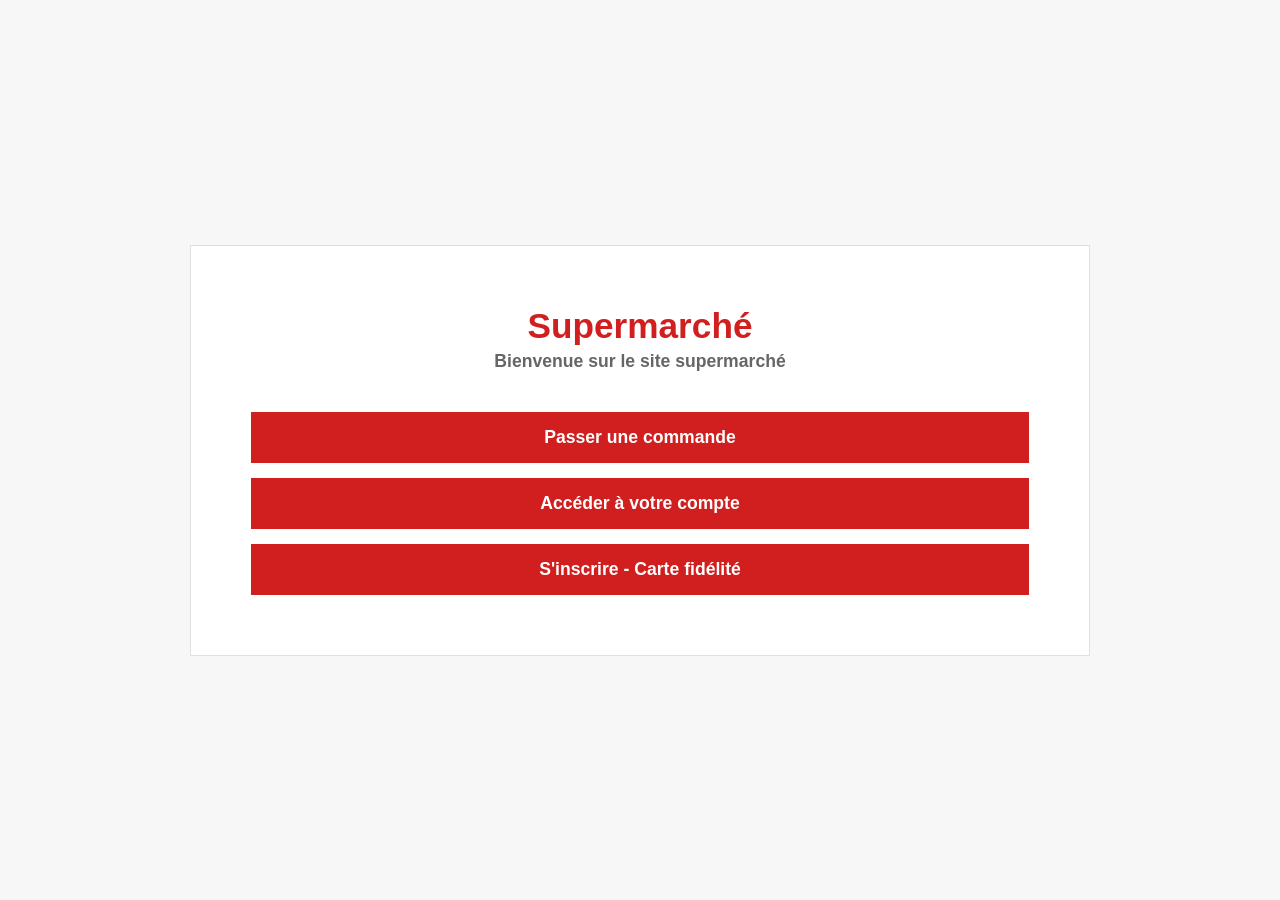
<file: index.html>
<!DOCTYPE html>
<html lang="fr">
<head>
    <meta charset="UTF-8">
    <title>Accueil Supermarché</title>
    <link rel="stylesheet" href="style.css"> 
</head>
<body>

    <div class="main-page"> 
        <div class="content-box">

            <h1>Supermarché</h1>
            <h2>Bienvenue sur le site supermarché</h2>
            
            <div class="menu-boutons">
                <a href="passer_commande.html" class="btn">Passer une commande</a>
                <a href="#" class="btn btn-secondary">Accéder à votre compte</a>
                <a href="#" class="btn btn-secondary">S'inscrire - Carte fidélité</a>
            </div>

        </div>
    </div>
    
</body>

</html>
</file>
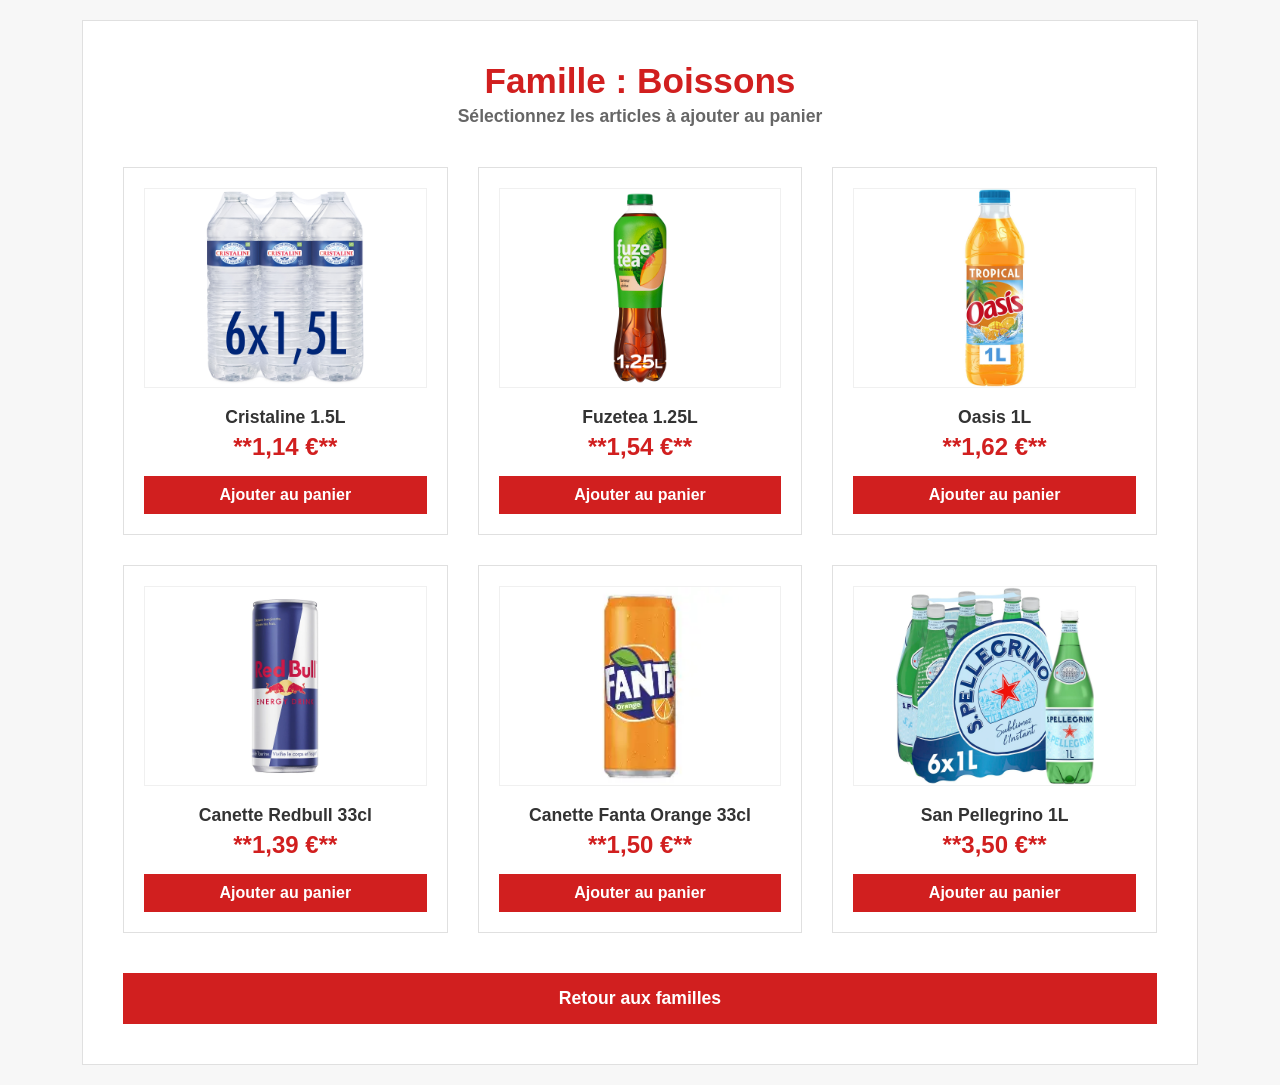
<file: produit_boisson.html>
<!DOCTYPE html>
<html lang="fr">
<head>
    <meta charset="UTF-8">
    <title>Produits : Boissons</title>
    <link rel="stylesheet" href="style.css"> </head>
<body>

    <div class="main-page">
        <div class="content-box-produits">
            
            <h1 class="titre-produits">Famille : Boissons</h1>
            <h2 class="sous-titre-produits">Sélectionnez les articles à ajouter au panier</h2>

            <div class="produits-list">
    <div class="produit-card">
        <img src="image/cristalline.webp" alt="Cristaline 1.5L" class="produit-image">
        <div class="produit-details">
            <h3 class="produit-name">Cristaline 1.5L</h3>
            <div class="produit-prix">**1,14 €**</div>
                <form method="POST" action="panier.html">
                    <input type="hidden" name="id_produit" value="4001">
                    <button type="submit" name="add_to_cart" class="btn btn-add-to-cart">Ajouter au panier</button>
                </form>
            </div>
        </div>

    <div class="produit-card">
        <img src="image/fuzetea.png" alt="Fuzetea 1.25L" class="produit-image">
        <div class="produit-details">
            <h3 class="produit-name">Fuzetea 1.25L</h3>
            <div class="produit-prix">**1,54 €**</div>
                <form method="POST" action="panier.html">
                    <input type="hidden" name="id_produit" value="4002">
                    <button type="submit" name="add_to_cart" class="btn btn-add-to-cart">Ajouter au panier</button>
                </form>
            </div>
        </div>

    <div class="produit-card">
        <img src="image/oasis.webp" alt="Oasis 1L" class="produit-image">
        <div class="produit-details">
            <h3 class="produit-name">Oasis 1L</h3>
            <div class="produit-prix">**1,62 €**</div>
                <form method="POST" action="panier.html">
                    <input type="hidden" name="id_produit" value="4003">
                    <button type="submit" name="add_to_cart" class="btn btn-add-to-cart">Ajouter au panier</button>
                </form>
            </div>
        </div>

    <div class="produit-card">
        <img src="image/redbull.webp" alt="Canette Redbull 33cl" class="produit-image">
        <div class="produit-details">
            <h3 class="produit-name">Canette Redbull 33cl</h3>
            <div class="produit-prix">**1,39 €**</div>
                <form method="POST" action="panier.html">
                    <input type="hidden" name="id_produit" value="4004">
                    <button type="submit" name="add_to_cart" class="btn btn-add-to-cart">Ajouter au panier</button>
                </form>
            </div>
        </div>

    <div class="produit-card">
        <img src="image/fanta.webp" alt="Canette Fanta Orange 33cl" class="produit-image">
        <div class="produit-details">
            <h3 class="produit-name">Canette Fanta Orange 33cl</h3>
            <div class="produit-prix">**1,50 €**</div>
                <form method="POST" action="panier.html">
                    <input type="hidden" name="id_produit" value="4005">
                    <button type="submit" name="add_to_cart" class="btn btn-add-to-cart">Ajouter au panier</button>
                </form>
            </div>
        </div>

    <div class="produit-card">
        <img src="image/pellegrino.webp" alt="San Pellegrino" class="produit-image">
        <div class="produit-details">
            <h3 class="produit-name">San Pellegrino 1L</h3>
            <div class="produit-prix">**3,50 €**</div>
                <form method="POST" action="panier.html">
                    <input type="hidden" name="id_produit" value="4006">
                    <button type="submit" name="add_to_cart" class="btn btn-add-to-cart">Ajouter au panier</button>
                </form>
            </div>
        </div>
    </div>
            <div class="zone-boutons-retour">
                <a href="passer_commande.html" class="btn btn-secondary">Retour aux familles</a>
            </div>

        </div>
    </div>
</body>

</html>
</file>
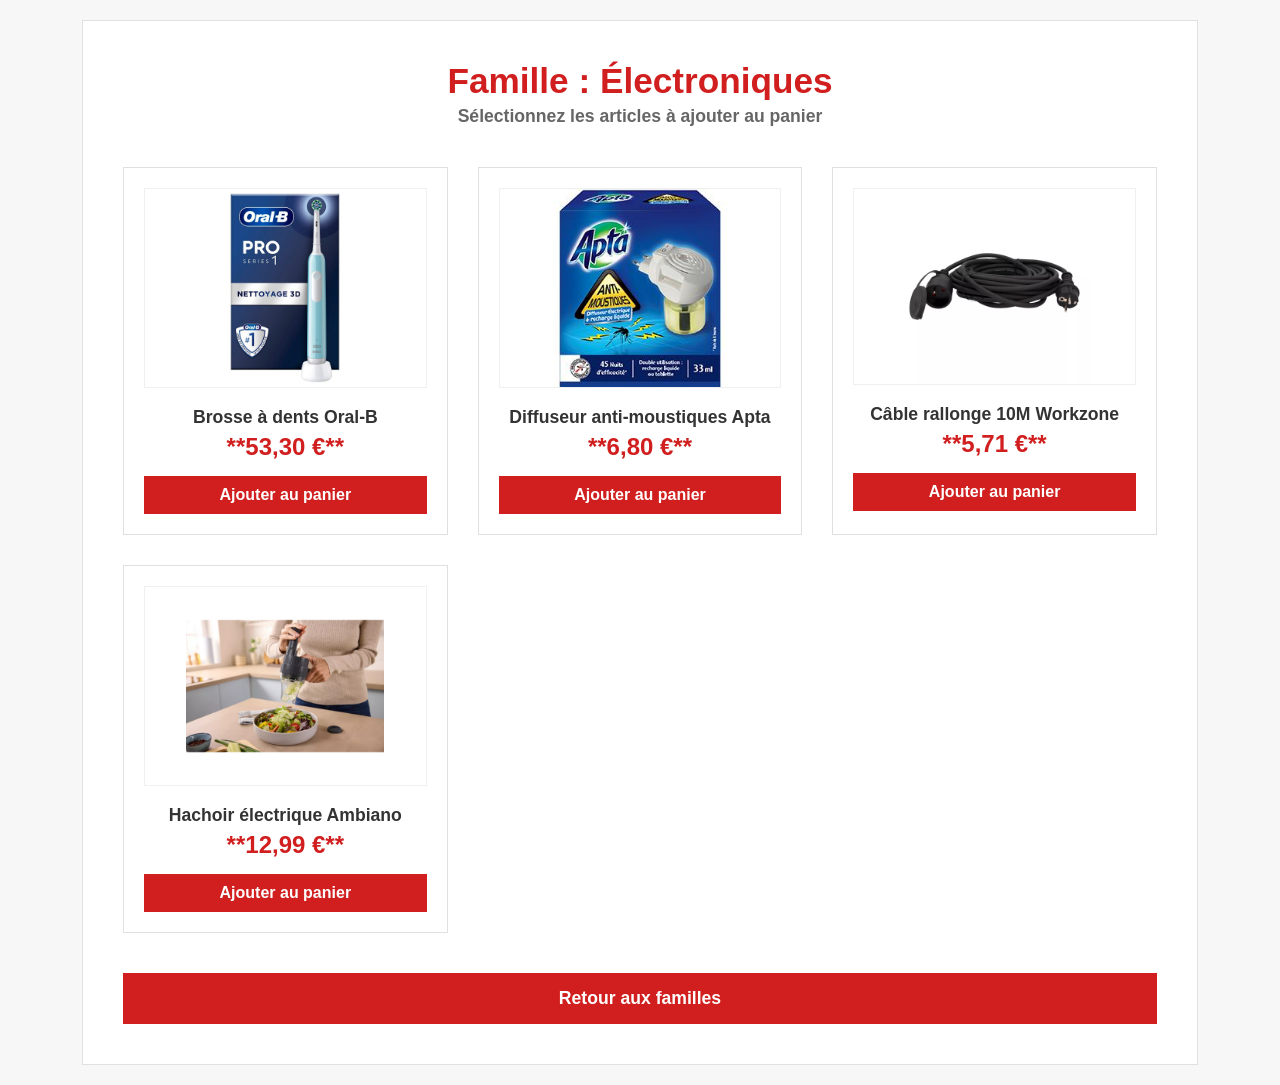
<file: produit_electronique.html>
<!DOCTYPE html>
<html lang="fr">
<head>
    <meta charset="UTF-8">
    <title>Produits : Électroniques</title>
    <link rel="stylesheet" href="style.css"> </head>
<body>

    <div class="main-page">
        <div class="content-box-produits">
            
            <h1 class="titre-produits">Famille : Électroniques </h1>
            <h2 class="sous-titre-produits">Sélectionnez les articles à ajouter au panier</h2>

            <div class="produits-list">
    <div class="produit-card">
        <img src="image/oralb.webp" alt="Brosse à dents Oral-B" class="produit-image">
        <div class="produit-details">
            <h3 class="produit-name">Brosse à dents Oral-B</h3>
            <div class="produit-prix">**53,30 €**</div>
                 <form method="POST" action="panier.html">
                    <input type="hidden" name="id_produit" value="1001">
                    <button type="submit" name="add_to_cart" class="btn btn-add-to-cart">Ajouter au panier</button>
                </form>
            </div>
        </div>

    <div class="produit-card">
        <img src="image/apta.jpg" alt="Diffuseur anti-moustiques Apta" class="produit-image">
        <div class="produit-details">
            <h3 class="produit-name">Diffuseur anti-moustiques Apta</h3>
            <div class="produit-prix">**6,80 €**</div>
                <form method="POST" action="panier.html">
                    <input type="hidden" name="id_produit" value="1002">
                    <button type="submit" name="add_to_cart" class="btn btn-add-to-cart">Ajouter au panier</button>
                </form>
            </div>
        </div>

    <div class="produit-card">
        <img src="image/cable.webp" alt="Câble rallonge 10M Workzone" class="produit-image">
        <div class="produit-details">
            <h3 class="produit-name">Câble rallonge 10M Workzone</h3>
            <div class="produit-prix">**5,71 €**</div>
            <form method="POST" action="panier.html">
                <input type="hidden" name="id_produit" value="1003">
                <button type="submit" name="add_to_cart" class="btn btn-add-to-cart">Ajouter au panier</button>
            </form>
        </div>
    </div>

    <div class="produit-card">
        <img src="image/hachoir.webp" alt="Hachoir électrique sans fil" class="produit-image">
        <div class="produit-details">
            <h3 class="produit-name">Hachoir électrique Ambiano</h3>
            <div class="produit-prix">**12,99 €**</div>
            <form method="POST" action="panier.html">
                <input type="hidden" name="id_produit" value="1004">
                <button type="submit" name="add_to_cart" class="btn btn-add-to-cart">Ajouter au panier</button>
            </form>
        </div>
    </div>
</div>

            <div class="zone-boutons-retour">
                <a href="passer_commande.html" class="btn btn-secondary">Retour aux familles</a>
            </div>

        </div>
    </div>
</body>

</html>
</file>
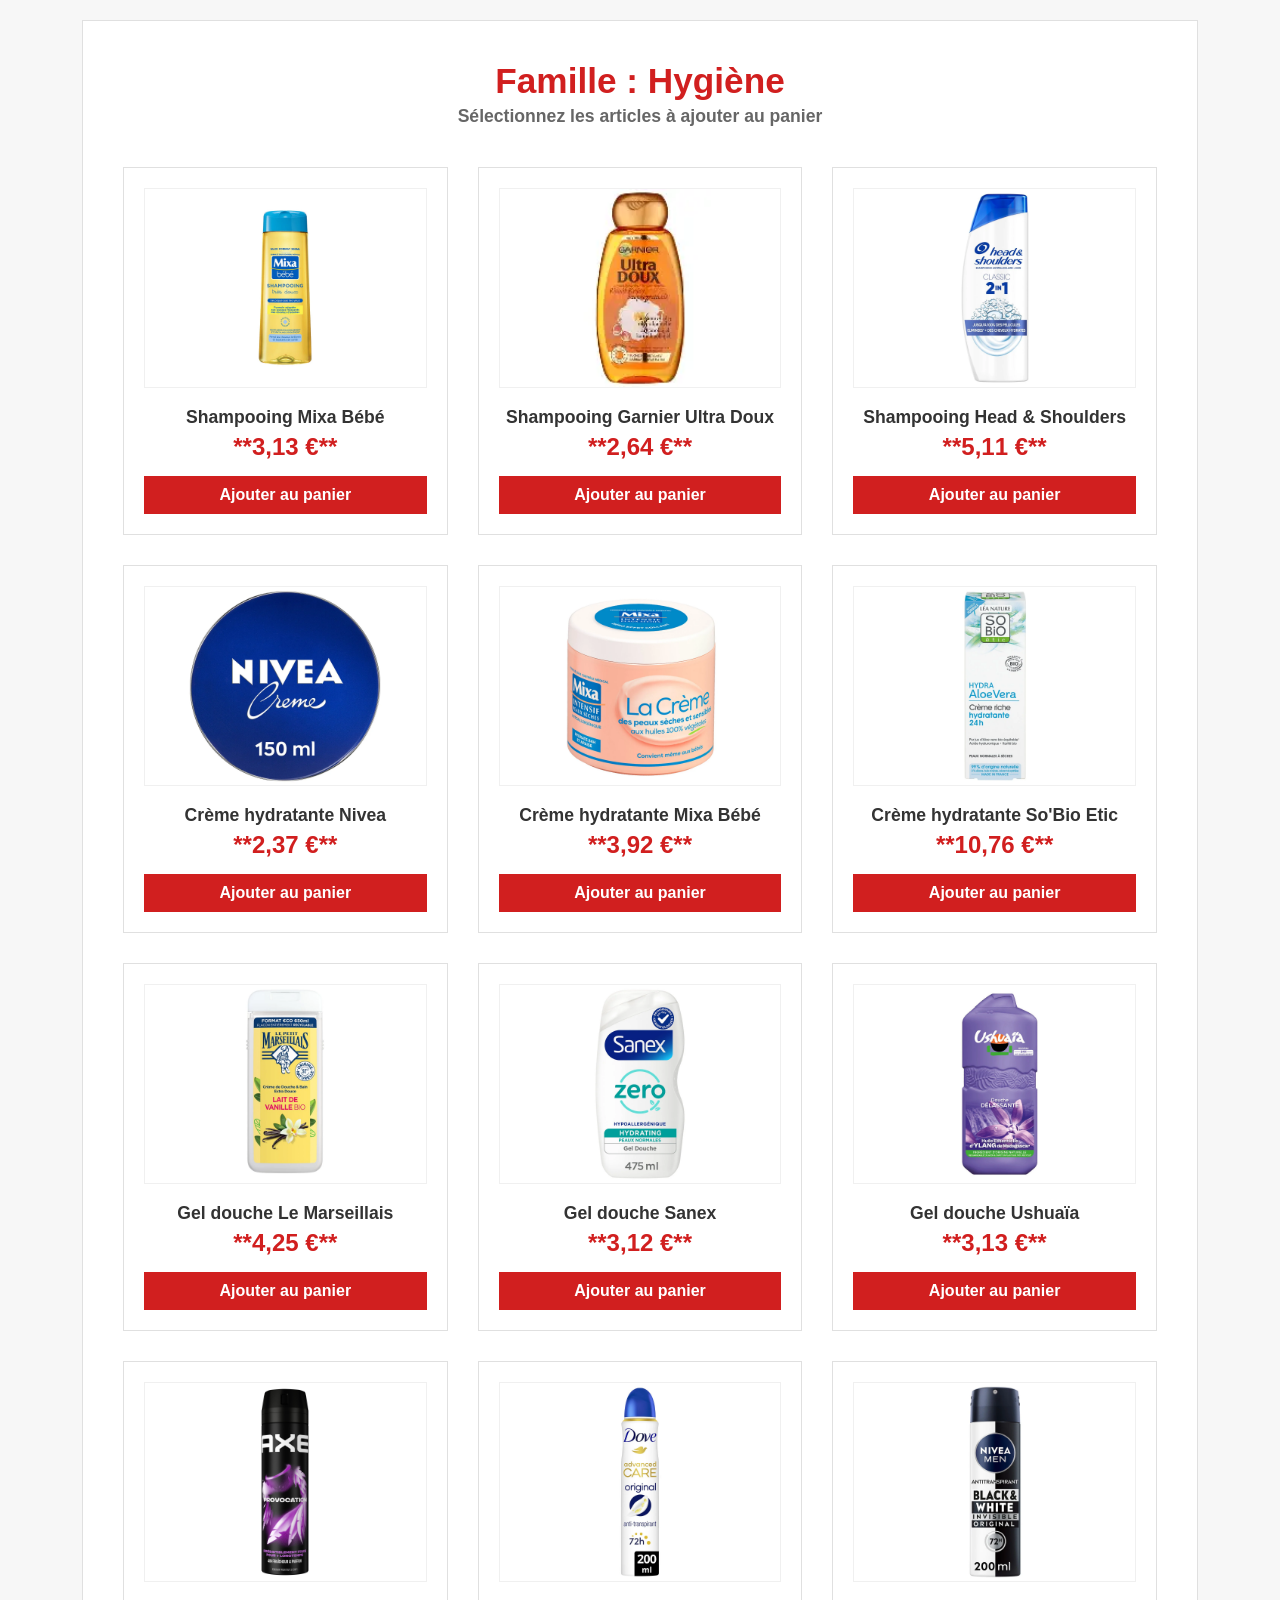
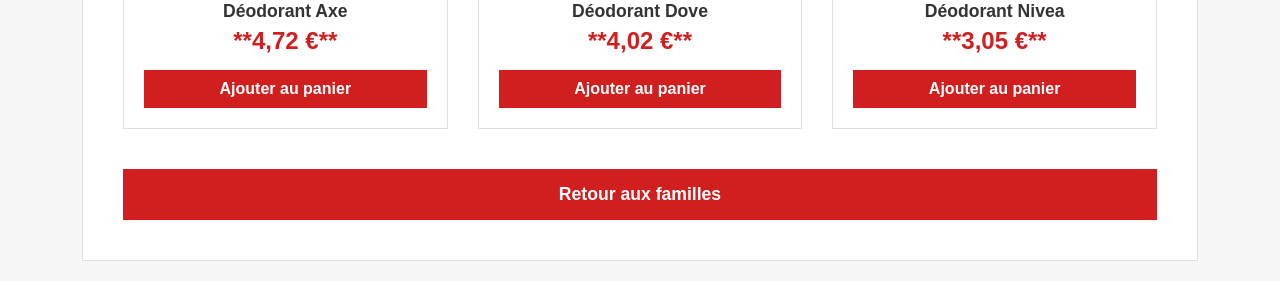
<file: produit_hygiene.html>
<!DOCTYPE html>
<html lang="fr">
<head>
    <meta charset="UTF-8">
    <title>Produits : Hygiène</title>
    <link rel="stylesheet" href="style.css"> </head>
<body>

    <div class="main-page">
        <div class="content-box-produits">
            
            <h1 class="titre-produits">Famille : Hygiène</h1>
            <h2 class="sous-titre-produits">Sélectionnez les articles à ajouter au panier</h2>

            <div class="produits-list">
                
                <div class="produit-card">
                    
                    <img src="image/mixa.webp" 
                         alt="Shampooing Mixa Bébé" 
                         class="produit-image">
                    
                    <div class="produit-details">
                        <h3 class="produit-name">Shampooing Mixa Bébé</h3>
                        <div class="produit-prix">**3,13 €**</div>                        
                            <form method="POST" action="panier.html">
                                <input type="hidden" name="id_produit" value="5001">
                                <button type="submit" name="add_to_cart" class="btn btn-add-to-cart">Ajouter au panier</button>
                            </form>
                        </div>
                    </div>
        
                <div class="produit-card">
                    
                    <img src="image/shampoo.webp" 
                         alt="Shampooing Garnier Ultra Doux" 
                         class="produit-image">
                    
                    <div class="produit-details">
                        <h3 class="produit-name">Shampooing Garnier Ultra Doux</h3>
                        <div class="produit-prix">**2,64 €**</div>
                            
                            <form method="POST" action="panier.html">
                                <input type="hidden" name="id_produit" value="5002">
                                <button type="submit" name="add_to_cart" class="btn btn-add-to-cart">Ajouter au panier</button>
                            </form>
                        </div>
                    </div>

                <div class="produit-card">
                    
                    <img src="image/head_shampoo.webp" 
                         alt="Shampooing Head & Shoulders" 
                         class="produit-image">
                    
                    <div class="produit-details">
                        <h3 class="produit-name">Shampooing Head & Shoulders</h3>
                        <div class="produit-prix"> **5,11 €**</div>
                           
                           <form method="POST" action="panier.html">
                                <input type="hidden" name="id_produit" value="5003">
                                <button type="submit" name="add_to_cart" class="btn btn-add-to-cart">Ajouter au panier</button>
                            </form>
                        </div>
                    </div>

                <div class="produit-card">
                    
                    <img src="image/nivea.webp" 
                         alt="Crème hydratante Nivea" 
                         class="produit-image">
                    
                    <div class="produit-details">
                        <h3 class="produit-name">Crème hydratante Nivea </h3>
                        <div class="produit-prix">**2,37 €**</div>
                            
                            <form method="POST" action="panier.html">
                                <input type="hidden" name="id_produit" value="5004">
                                <button type="submit" name="add_to_cart" class="btn btn-add-to-cart">Ajouter au panier</button>
                            </form>
                        </div>
                    </div>

                <div class="produit-card">
                    
                    <img src="image/creme_mixa.webp" 
                         alt="Crème hydratante Mixa Bébé" 
                         class="produit-image">
                    
                    <div class="produit-details">
                        <h3 class="produit-name">Crème hydratante Mixa Bébé</h3>
                        <div class="produit-prix">**3,92 €**</div>
                            
                            <form method="POST" action="panier.html">
                                <input type="hidden" name="id_produit" value="5005">
                                <button type="submit" name="add_to_cart" class="btn btn-add-to-cart">Ajouter au panier</button>
                            </form>
                        </div>
                    </div>

                <div class="produit-card">
                    
                    <img src="image/sobio.webp" 
                         alt="Crème hydratante So'Bio Etic" 
                         class="produit-image">
                    
                    <div class="produit-details">
                        <h3 class="produit-name">Crème hydratante So'Bio Etic</h3>
                        <div class="produit-prix">**10,76 €**</div>
                            
                            <form method="POST" action="panier.html">
                                <input type="hidden" name="id_produit" value="5006">
                                <button type="submit" name="add_to_cart" class="btn btn-add-to-cart">Ajouter au panier</button>
                            </form>
                        </div>
                    </div>


                <div class="produit-card">
                    
                    <img src="image/marseillais.webp" 
                         alt="Gel douche Le Marseillais" 
                         class="produit-image">
                    
                    <div class="produit-details">
                        <h3 class="produit-name">Gel douche Le Marseillais</h3>
                        <div class="produit-prix">**4,25 €**</div>
                            
                            <form method="POST" action="panier.html">
                                <input type="hidden" name="id_produit" value="5007">
                                <button type="submit" name="add_to_cart" class="btn btn-add-to-cart">Ajouter au panier</button>
                            </form>
                        </div>
                    </div>

                <div class="produit-card">
                    
                    <img src="image/sanex.webp" 
                         alt="Gel douche Sanex" 
                         class="produit-image">
                    
                    <div class="produit-details">
                        <h3 class="produit-name">Gel douche Sanex</h3>
                        <div class="produit-prix">**3,12 €**</div>
                            
                            <form method="POST" action="panier.html">
                                <input type="hidden" name="id_produit" value="5008">
                                <button type="submit" name="add_to_cart" class="btn btn-add-to-cart">Ajouter au panier</button>
                            </form>
                        </div>
                    </div>


                <div class="produit-card">
                    
                    <img src="image/ushuaia.webp" 
                         alt="Gel douche Ushuaïa" 
                         class="produit-image">
                    
                    <div class="produit-details">
                        <h3 class="produit-name">Gel douche Ushuaïa</h3>
                        <div class="produit-prix">**3,13 €**</div>
                            
                            <form method="POST" action="panier.html">
                                <input type="hidden" name="id_produit" value="5009">
                                <button type="submit" name="add_to_cart" class="btn btn-add-to-cart">Ajouter au panier</button>
                            </form>
                        </div>
                    </div>

                <div class="produit-card">
                    
                    <img src="image/deo_axe.jpg" 
                         alt="Déodorant Axe" 
                         class="produit-image">
                    
                    <div class="produit-details">
                        <h3 class="produit-name">Déodorant Axe</h3>
                        <div class="produit-prix">**4,72 €**</div>
                            
                            <form method="POST" action="panier.html">
                                <input type="hidden" name="id_produit" value="5010">
                                <button type="submit" name="add_to_cart" class="btn btn-add-to-cart">Ajouter au panier</button>
                            </form>
                        </div>
                    </div>

                <div class="produit-card">
                    
                    <img src="image/deo_dove.webp" 
                         alt="Déodorant Dove" 
                         class="produit-image">
                    
                    <div class="produit-details">
                        <h3 class="produit-name">Déodorant Dove</h3>
                        <div class="produit-prix">**4,02 €**</div>
                            
                            <form method="POST" action="panier.html">
                                <input type="hidden" name="id_produit" value="5011">
                                <button type="submit" name="add_to_cart" class="btn btn-add-to-cart">Ajouter au panier</button>
                            </form>
                        </div>
                    </div>


                <div class="produit-card">
                    
                    <img src="image/deo_nivea.webp" 
                         alt="Déodorant Nivea" 
                         class="produit-image">
                    
                    <div class="produit-details">
                        <h3 class="produit-name">Déodorant Nivea</h3>
                        <div class="produit-prix">**3,05 €**</div>
                            
                            <form method="POST" action="panier.html">
                                <input type="hidden" name="id_produit" value="5012">
                                <button type="submit" name="add_to_cart" class="btn btn-add-to-cart">Ajouter au panier</button>
                            </form>
                        </div>
                    </div>
                </div>

                 <div class="zone-boutons-retour">
                    <a href="passer_commande.html" class="btn btn-secondary">Retour aux familles</a>
                </div>

        </div>
    </div>
</body>

</html>
</file>
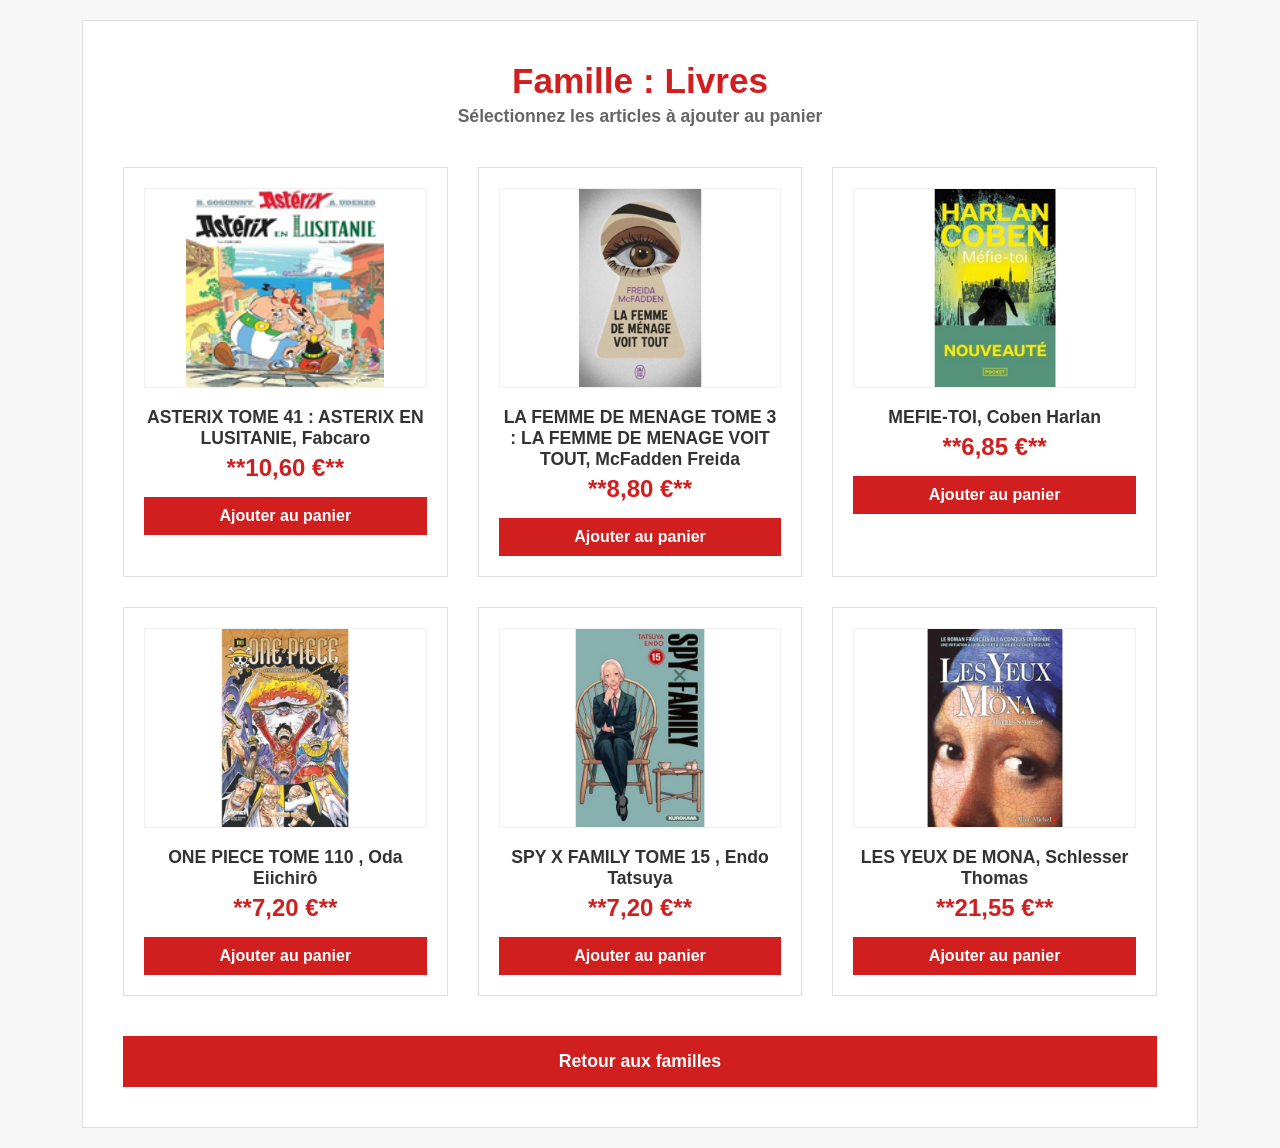
<file: produit_livre.html>
<!DOCTYPE html>
<html lang="fr">
<head>
    <meta charset="UTF-8">
    <title>Produits : Livres</title>
    <link rel="stylesheet" href="style.css"> </head>
<body>

    <div class="main-page">
        <div class="content-box-produits">
            
            <h1 class="titre-produits">Famille : Livres</h1>
            <h2 class="sous-titre-produits">Sélectionnez les articles à ajouter au panier</h2>

            <div class="produits-list">
                
                <div class="produit-card">
                    
                    <img src="image/asterix.webp" 
                         alt="ASTERIX TOME 41 : ASTERIX EN LUSITANIE, Fabcaro" 
                         class="produit-image">
                    
                    <div class="produit-details">
                        <h3 class="produit-name">ASTERIX TOME 41 : ASTERIX EN LUSITANIE, Fabcaro</h3>
                        <div class="produit-prix">**10,60 €**</div>
                            
                            <form method="POST" action="panier.html">
                                <input type="hidden" name="id_produit" value="2001">
                                <button type="submit" name="add_to_cart" class="btn btn-add-to-cart">Ajouter au panier</button>
                            </form>
                        </div>
                    </div>
        
                <div class="produit-card">
                    <img src="image/femme.jfif" 
                         alt="LA FEMME DE MENAGE TOME 3 : LA FEMME DE MENAGE VOIT TOUT, McFadden Freida" 
                         class="produit-image">
                    <div class="produit-details">
                        <h3 class="produit-name">LA FEMME DE MENAGE TOME 3 : LA FEMME DE MENAGE VOIT TOUT, McFadden Freida</h3>
                        <div class="produit-prix"> **8,80 €** </div>  
                            <form method="POST" action="panier.html">
                                <input type="hidden" name="id_produit" value="2002">
                                <button type="submit" name="add_to_cart" class="btn btn-add-to-cart">Ajouter au panier</button>
                            </form>
                        </div>
                    </div>

                <div class="produit-card">
                    <img src="image/mefie.jfif" 
                         alt="MEFIE-TOI, Coben Harlan" 
                         class="produit-image">
                    <div class="produit-details">
                        <h3 class="produit-name">MEFIE-TOI, Coben Harlan</h3>
                        <div class="produit-prix">**6,85 €**</div>
                        <form method="POST" action="panier.html">
                            <input type="hidden" name="id_produit" value="2003">
                            <button type="submit" name="add_to_cart" class="btn btn-add-to-cart">Ajouter au panier</button>
                        </form>
                    </div>
                </div>

                <div class="produit-card">                  
                    <img src="image/onepiece.jfif" 
                         alt="ONE PIECE TOME 110 , Oda Eiichirô" 
                         class="produit-image">         
                    <div class="produit-details">
                        <h3 class="produit-name">ONE PIECE TOME 110 , Oda Eiichirô</h3>
                        <div class="produit-prix">**7,20 €**</div>
                            
                            <form method="POST" action="panier.html">
                                <input type="hidden" name="id_produit" value="2004">
                                <button type="submit" name="add_to_cart" class="btn btn-add-to-cart">Ajouter au panier</button>
                            </form>
                        </div>
                    </div>

                <div class="produit-card">
                    
                    <img src="image/spy.jfif" 
                         alt="SPY X FAMILY TOME 15 , Endo Tatsuya" 
                         class="produit-image">          
                    <div class="produit-details">
                        <h3 class="produit-name">SPY X FAMILY TOME 15 , Endo Tatsuya</h3>
                        <div class="produit-prix">**7,20 €**</div>             
                            <form method="POST" action="panier.html">
                                <input type="hidden" name="id_produit" value="2005">
                                <button type="submit" name="add_to_cart" class="btn btn-add-to-cart">Ajouter au panier</button>
                            </form>
                        </div>
                    </div>

                <div class="produit-card">
                    
                    <img src="image/mona.jfif" 
                         alt="LES YEUX DE MONA, Schlesser Thomas" 
                         class="produit-image">
                    
                    <div class="produit-details">
                        <h3 class="produit-name">LES YEUX DE MONA, Schlesser Thomas</h3>
                        <div class="produit-prix">**21,55 €**</div>
                            
                           <form method="POST" action="panier.html">
                                <input type="hidden" name="id_produit" value="2006">
                                <button type="submit" name="add_to_cart" class="btn btn-add-to-cart">Ajouter au panier</button>
                            </form>
                        </div>
                    </div>


            </div>

            <div class="zone-boutons-retour">
                <a href="passer_commande.html" class="btn btn-secondary">Retour aux familles</a>
            </div>

        </div>
    </div>
</body>
</html>
</file>
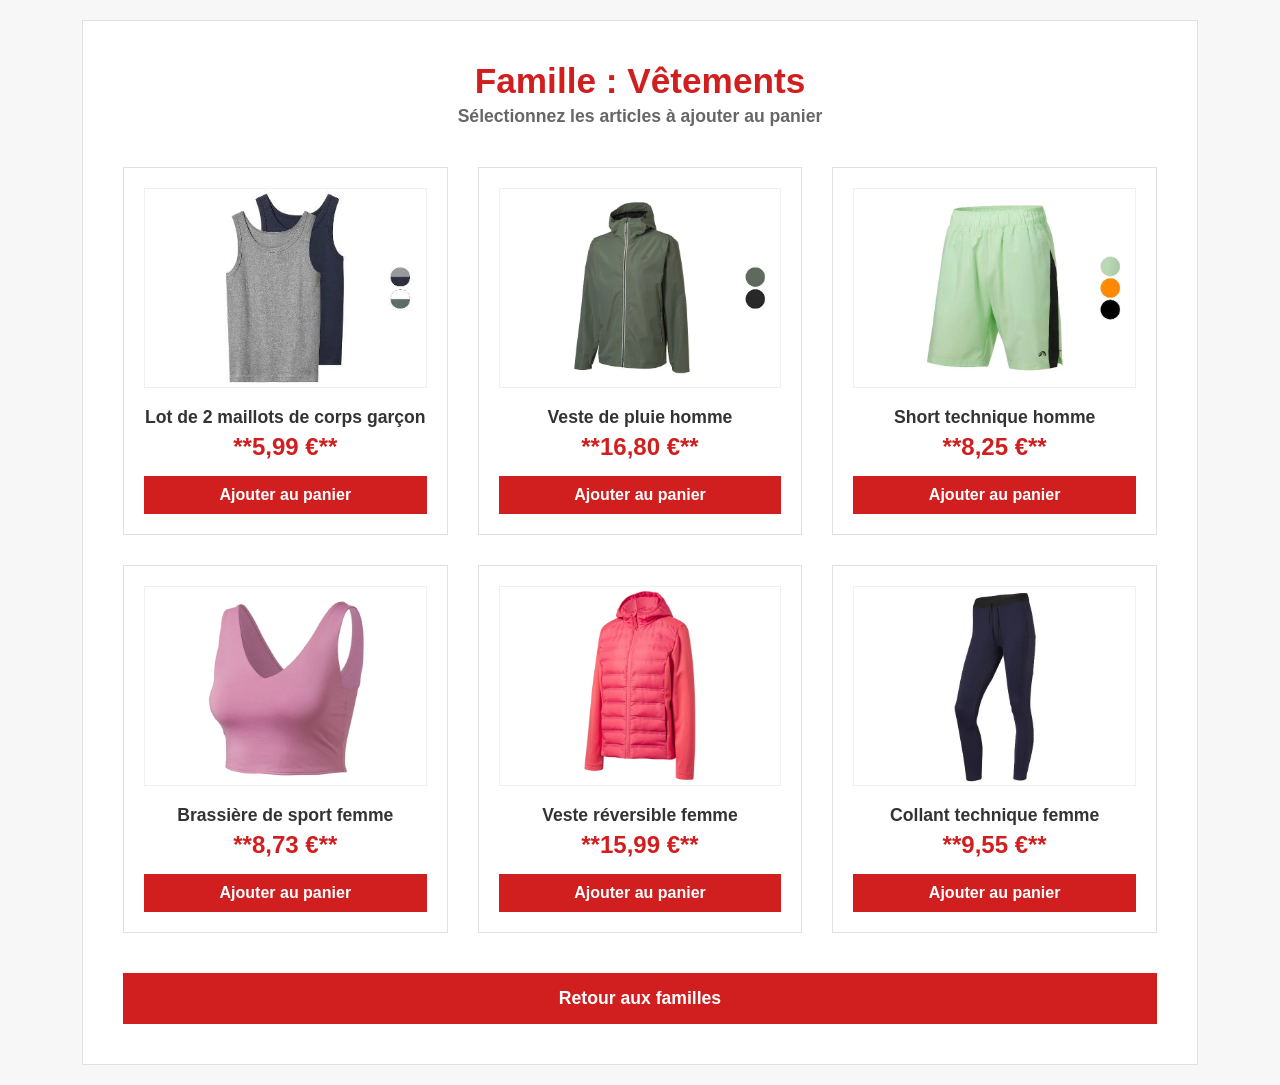
<file: produit_vetement.html>
<!DOCTYPE html>
<html lang="fr">
<head>
    <meta charset="UTF-8">
    <title>Produits : Vêtements</title>
    <link rel="stylesheet" href="style.css"> </head>
<body>

    <div class="main-page">
        <div class="content-box-produits">
            
            <h1 class="titre-produits">Famille : Vêtements</h1>
            <h2 class="sous-titre-produits">Sélectionnez les articles à ajouter au panier</h2>

            <div class="produits-list">
                
                <div class="produit-card">
                    
                    <img src="image/debardeur.webp" 
                         alt="Lot de 2 maillots de corps garçon" 
                         class="produit-image">
                    
                    <div class="produit-details">
                        <h3 class="produit-name">Lot de 2 maillots de corps garçon</h3>
                        <div class="produit-prix"> **5,99 €**</div>                     
                            <form method="POST" action="panier.html">
                                <input type="hidden" name="id_produit" value="3001">
                                <button type="submit" name="add_to_cart" class="btn btn-add-to-cart">Ajouter au panier</button>
                            </form>
                        </div>
                    </div>
        
                <div class="produit-card">
                    
                    <img src="image/veste_homme.webp" 
                         alt="Veste de pluie homme" 
                         class="produit-image">
                    
                    <div class="produit-details">
                        <h3 class="produit-name">Veste de pluie homme</h3>
                        <div class="produit-prix">**16,80 €**</div>                        
                            <form method="POST" action="panier.html">
                                <input type="hidden" name="id_produit" value="3002">
                                <button type="submit" name="add_to_cart" class="btn btn-add-to-cart">Ajouter au panier</button>
                            </form>
                        </div>
                    </div>

                <div class="produit-card">
                    
                    <img src="image/short.webp" 
                         alt="Short technique homme" 
                         class="produit-image">
                    
                    <div class="produit-details">
                        <h3 class="produit-name">Short technique homme</h3>
                        <div class="produit-prix">**8,25 €**</div>                        
                            <form method="POST" action="panier.html">
                                <input type="hidden" name="id_produit" value="3003">
                                <button type="submit" name="add_to_cart" class="btn btn-add-to-cart">Ajouter au panier</button>
                            </form>
                        </div>
                    </div>

                <div class="produit-card">
                    
                    <img src="image/brassiere.webp" 
                         alt="Brassière de sport femme" 
                         class="produit-image">
                    
                    <div class="produit-details">
                        <h3 class="produit-name">Brassière de sport femme</h3>
                        <div class="produit-prix">**8,73 €**</div>       
                            <form method="POST" action="panier.html">
                                <input type="hidden" name="id_produit" value="3004">
                                <button type="submit" name="add_to_cart" class="btn btn-add-to-cart">Ajouter au panier</button>
                            </form>
                        </div>
                    </div>

                <div class="produit-card">
                    
                    <img src="image/veste_femme.webp" 
                         alt="Veste réversible femme" 
                         class="produit-image">
                    
                    <div class="produit-details">
                        <h3 class="produit-name">Veste réversible femme</h3>
                        <div class="produit-prix">**15,99 €**</div>
                            
                            <form method="POST" action="panier.html">
                                <input type="hidden" name="id_produit" value="3005">
                                <button type="submit" name="add_to_cart" class="btn btn-add-to-cart">Ajouter au panier</button>
                            </form>
                        </div>
                    </div>

                <div class="produit-card">
                    
                    <img src="image/collant.webp" 
                         alt="Collant technique homme" 
                         class="produit-image">
                    
                    <div class="produit-details">
                        <h3 class="produit-name">Collant technique femme</h3>
                        <div class="produit-prix">**9,55 €**</div>
                            
                            <form method="POST" action="panier.html">
                                <input type="hidden" name="id_produit" value="3006">
                                <button type="submit" name="add_to_cart" class="btn btn-add-to-cart">Ajouter au panier</button>
                            </form>
                        </div>
                    </div>


            </div>

            <div class="zone-boutons-retour">
                <a href="passer_commande.html" class="btn btn-secondary">Retour aux familles</a>
            </div>

        </div>
    </div>
</body>

</html>
</file>
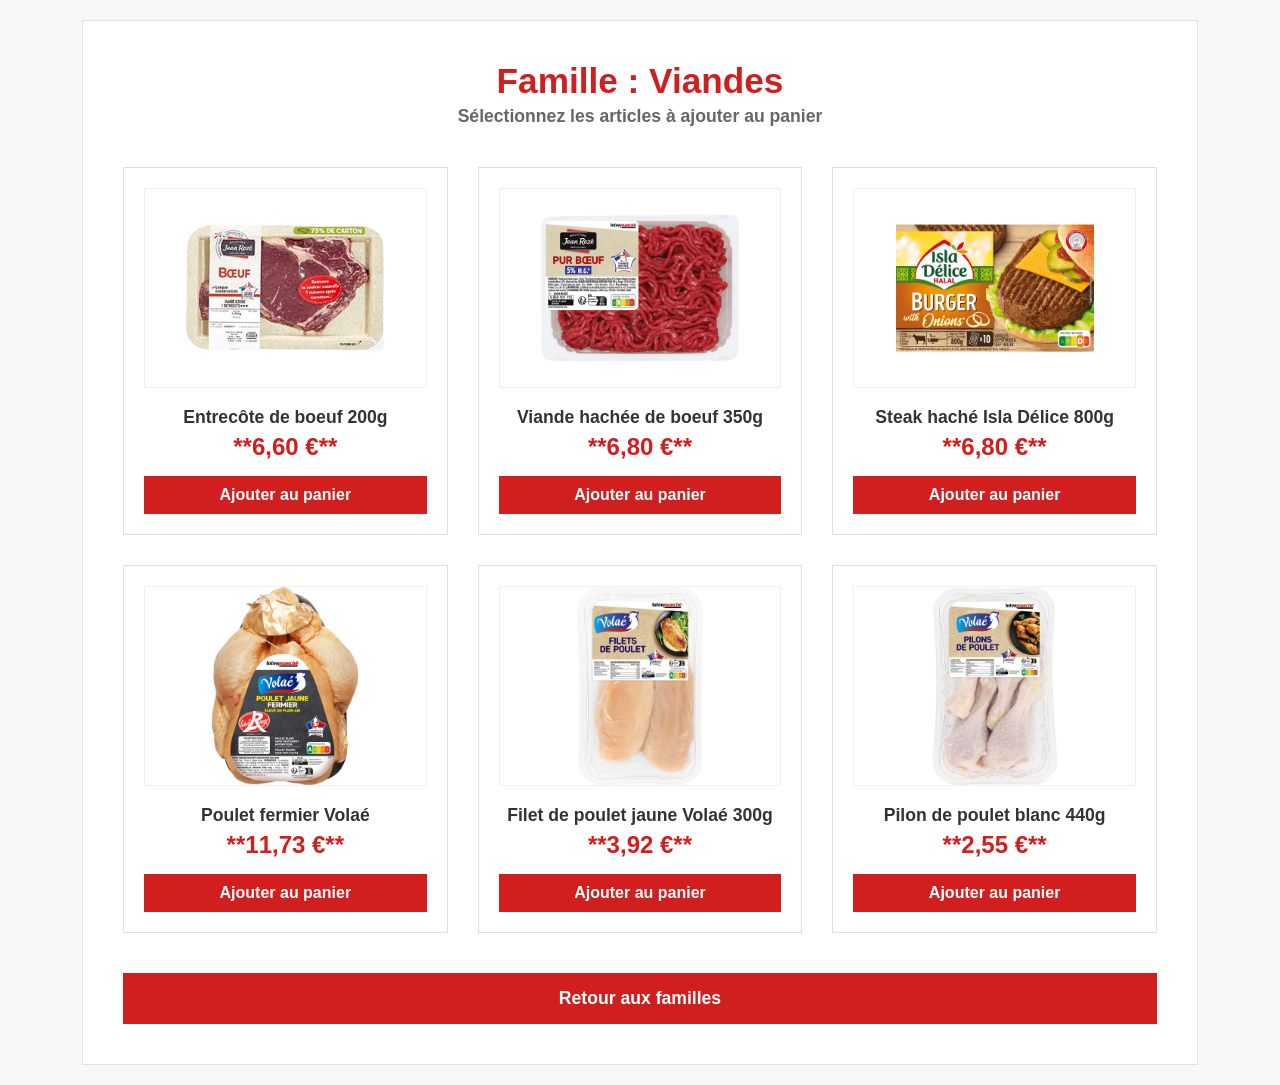
<file: viandes.html>
<!DOCTYPE html>
<html lang="fr">
<head>
    <meta charset="UTF-8">
    <title>Produits : Viandes</title>
    <link rel="stylesheet" href="style.css">
</head>
<body>
    <div class="main-page">
        <div class="content-box-produits">
            <h1 class="titre-produits">Famille : Viandes</h1>
            <h2 class="sous-titre-produits">Sélectionnez les articles à ajouter au panier</h2>
            <div class="produits-list">

                <div class="produit-card">
                    <img src="image/entrecote.jpg" alt="Entrecote de boeuf" class="produit-image">
                    <div class="produit-details">
                        <h3 class="produit-name">Entrecôte de boeuf 200g</h3>
                        <div class="produit-prix">**6,60 €**</div>
                        <form method="POST" action="panier.html">
                            <input type="hidden" name="id_produit" value="6001">
                            <button type="submit" name="add_to_cart" class="btn btn-add-to-cart">Ajouter au panier</button>
                        </form>
                    </div>
                </div>

                <div class="produit-card">
                    <img src="image/hache_boeuf.jpg" alt="Viande hachée de boeuf" class="produit-image">
                    <div class="produit-details">
                        <h3 class="produit-name">Viande hachée de boeuf 350g</h3>
                        <div class="produit-prix">**6,80 €**</div>
                        <form method="POST" action="panier.html">
                            <input type="hidden" name="id_produit" value="6002">
                            <button type="submit" name="add_to_cart" class="btn btn-add-to-cart">Ajouter au panier</button>
                        </form>
                    </div>
                </div>

                <div class="produit-card">
                    <img src="image/steak_hache.webp" alt="Steak haché" class="produit-image">
                    <div class="produit-details">
                        <h3 class="produit-name">Steak haché Isla Délice 800g</h3>
                        <div class="produit-prix">**6,80 €**</div>
                        <form method="POST" action="panier.html">
                            <input type="hidden" name="id_produit" value="6003">
                            <button type="submit" name="add_to_cart" class="btn btn-add-to-cart">Ajouter au panier</button>
                        </form>
                    </div>
                </div>

                <div class="produit-card">
                    <img src="image/poulet.webp" alt="Poulet fermier" class="produit-image">
                    <div class="produit-details">
                        <h3 class="produit-name">Poulet fermier Volaé</h3>
                        <div class="produit-prix">**11,73 €**</div>
                        <form method="POST" action="panier.html">
                            <input type="hidden" name="id_produit" value="6004">
                            <button type="submit" name="add_to_cart" class="btn btn-add-to-cart">Ajouter au panier</button>
                        </form>
                    </div>
                </div>

                <div class="produit-card">
                    <img src="image/filet_poulet.jpg" alt="Filet de poulet jaune" class="produit-image">
                    <div class="produit-details">
                        <h3 class="produit-name">Filet de poulet jaune Volaé 300g</h3>
                        <div class="produit-prix">**3,92 €**</div>
                        <form method="POST" action="panier.html">
                            <input type="hidden" name="id_produit" value="6005">
                            <button type="submit" name="add_to_cart" class="btn btn-add-to-cart">Ajouter au panier</button>
                        </form>
                    </div>
                </div>

                <div class="produit-card">
                    <img src="image/pilon_poulet.jpg" alt="Pilon de poulet blanc" class="produit-image">
                    <div class="produit-details">
                        <h3 class="produit-name">Pilon de poulet blanc 440g</h3>
                        <div class="produit-prix">**2,55 €**</div>
                            <form method="POST" action="panier.html">
                                <input type="hidden" name="id_produit" value="6006">
                                <button type="submit" name="add_to_cart" class="btn btn-add-to-cart">Ajouter au panier</button>
                            </form>
                        </div>
                    </div>

            </div>
            <div class="zone-boutons-retour">
                <a href="passer_commande.html" class="btn btn-secondary">Retour aux familles</a>
            </div>
        </div>
    </div>
</body>
</html>
</file>
<file: style.css>
/* --- style.css (Style Unique : Maximal, Plat, Rouge) --- */

/* --- Reset propre --- */
* {
    margin: 0;
    padding: 0;
    box-sizing: border-box;
    font-family: Arial, sans-serif;
}

/* --- Fond général et conteneur principal (main-page) --- */
body {
    background-color: #f7f7f7; /* Gris très clair */
    color: #333333;
    width: 100%;
    min-height: 100vh;
    display: flex;
    justify-content: center;
    align-items: center; 
}

.main-page {
    width: 100%;
    min-height: 100vh;
    display: flex;
    justify-content: center;
    align-items: center;
    padding: 20px;
}

/* --- Bloc central blanc (content-box) --- */
.content-box {
    background-color: white;
    padding: 60px; 
    border-radius: 0;
    box-shadow: none;
    border: 1px solid #e0e0e0;
    text-align: center;
    width: 90%; 
    max-width: 900px; /* Grande largeur pour les 4 colonnes */
}

/* --- Titres --- */
h1, .titre-commande {
    font-size: 2.2rem;
    margin-bottom: 5px;
    color: #d11f1f; 
    font-weight: bold;
}

h2, .sous-titre-commande {
    font-size: 1.1rem;
    margin-bottom: 40px;
    color: #666666;
}

/* --- Boutons (Général pour index.php) --- */
.menu-boutons {
    display: flex;
    flex-direction: column;
    gap: 15px;
}

a.btn {
    display: block;
    background: #d11f1f; /* Rouge Principal */
    border: none;
    color: white;
    text-decoration: none;
    padding: 15px 20px;
    margin: 0 auto;
    width: 100%;
    border-radius: 0;
    font-size: 1.1rem;
    font-weight: bold;
    transition: none;
}

a.btn:hover {
    background: #a91919; 
}

/* Boutons secondaires (Retour/Compte) */
.btn-secondary {
    background: #cccccc; 
    color: #333333;
    border: 1px solid #aaaaaa;
}

.btn-secondary:hover {
    background: #a0a0a0;
    color: white;
}


/* --- Grille des Familles (4 Colonnes pour passer_commande.php) --- */
.famille-grid {
    display: grid;
    /* 4 colonnes égales */
    grid-template-columns: repeat(4, 1fr); 
    gap: 15px; 
    margin-bottom: 30px;
}

/* --- Style des Cartes de Famille (Plat et simple) --- */
.famille-card {
    display: flex;
    justify-content: center;
    align-items: center;
    text-decoration: none;
    height: 90px;
    background: white;
    border: 2px solid #d11f1f; 
    border-radius: 0;
    font-size: 16px;
    font-weight: bold;
    color: #333333;
    padding: 10px;
    text-align: center;
}

.famille-card:hover {
    background: #f0f0f0; 
    border-color: #a91919;
}

/* Cache les cartes vides pour l'exemple */
.card-placeholder {
    visibility: hidden; 
}

/* --- Bouton Retour de la page de commande --- */
.zone-boutons-retour {
    margin-top: 30px;
}

/* --- Styles Spécifiques à la Liste de Produits (produits.php) --- */

/* Ajustement de la boîte principale pour la page produits */
.content-box-produits {
    background-color: white;
    padding: 40px; 
    border-radius: 0;
    box-shadow: none;
    border: 1px solid #e0e0e0;
    text-align: center;
    width: 90%; 
    max-width: 1200px; /* Prend encore plus de place */
}

.produits-list {
    display: grid;
    /* 3 colonnes de produits sur les grands écrans */
    grid-template-columns: repeat(auto-fit, minmax(300px, 1fr)); 
    gap: 30px;
    margin-top: 30px;
    margin-bottom: 40px;
}

/* Style de la carte produit */
.produit-card {
    border: 1px solid #e0e0e0;
    padding: 20px;
    text-align: center;
    background: #fff;
    border-radius: 0;
}

.produit-image {
    width: 100%;
    max-height: 200px; /* Limite la hauteur de l'image */
    object-fit: contain;
    margin-bottom: 15px;
    border: 1px solid #f0f0f0;
}

.produit-name {
    font-size: 1.1rem;
    font-weight: bold;
    color: #333;
    margin-bottom: 5px;
}

.produit-prix {
    font-size: 1.5rem;
    color: #d11f1f; /* Prix en rouge vif */
    font-weight: bold;
    margin-bottom: 15px;
}

/* Bouton Ajouter au panier (style principal) */
.btn-add-to-cart {
    /* Utilise le style de base du .btn */
    width: 100%;
    border: none;
    background: #d11f1f;
    color: white;
    padding: 10px;
    font-size: 1rem;
    cursor: pointer;
    font-weight: bold;
}

.btn-add-to-cart:hover {
    background: #a91919;
}
</file>
